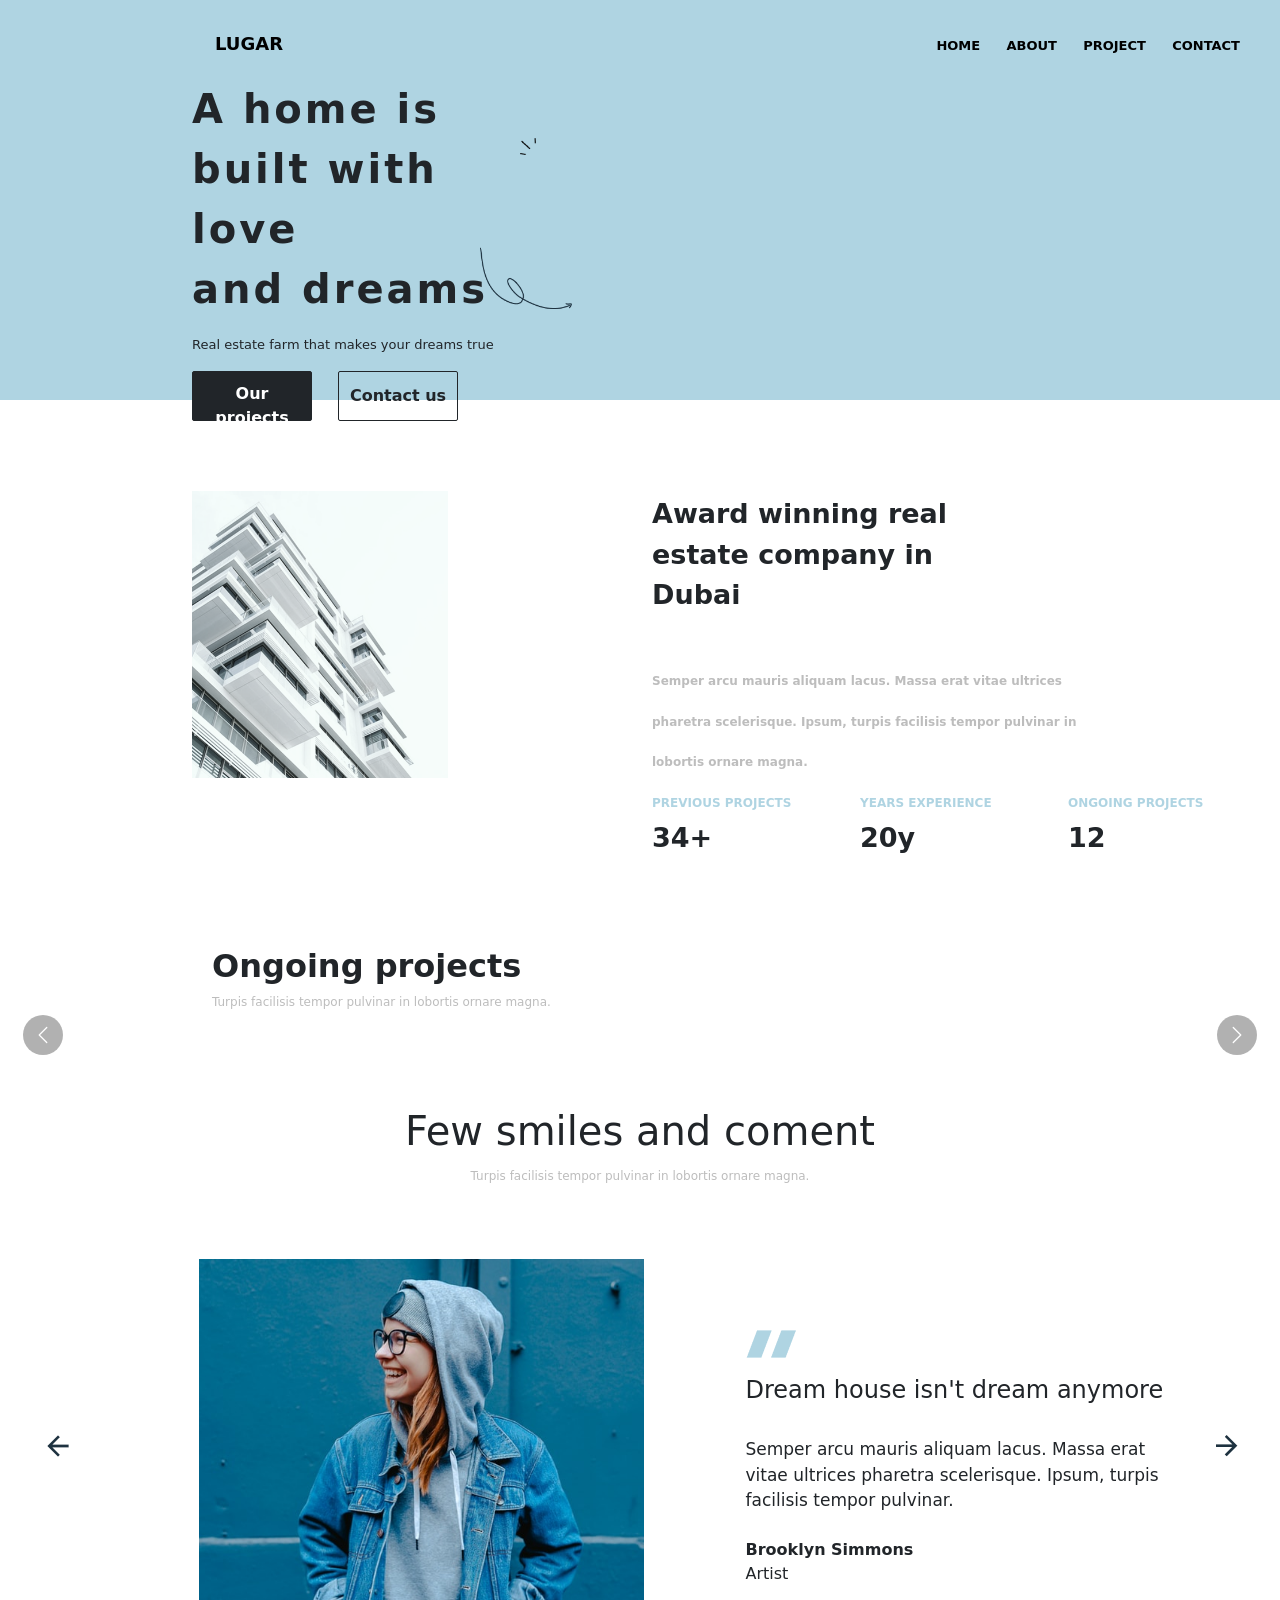
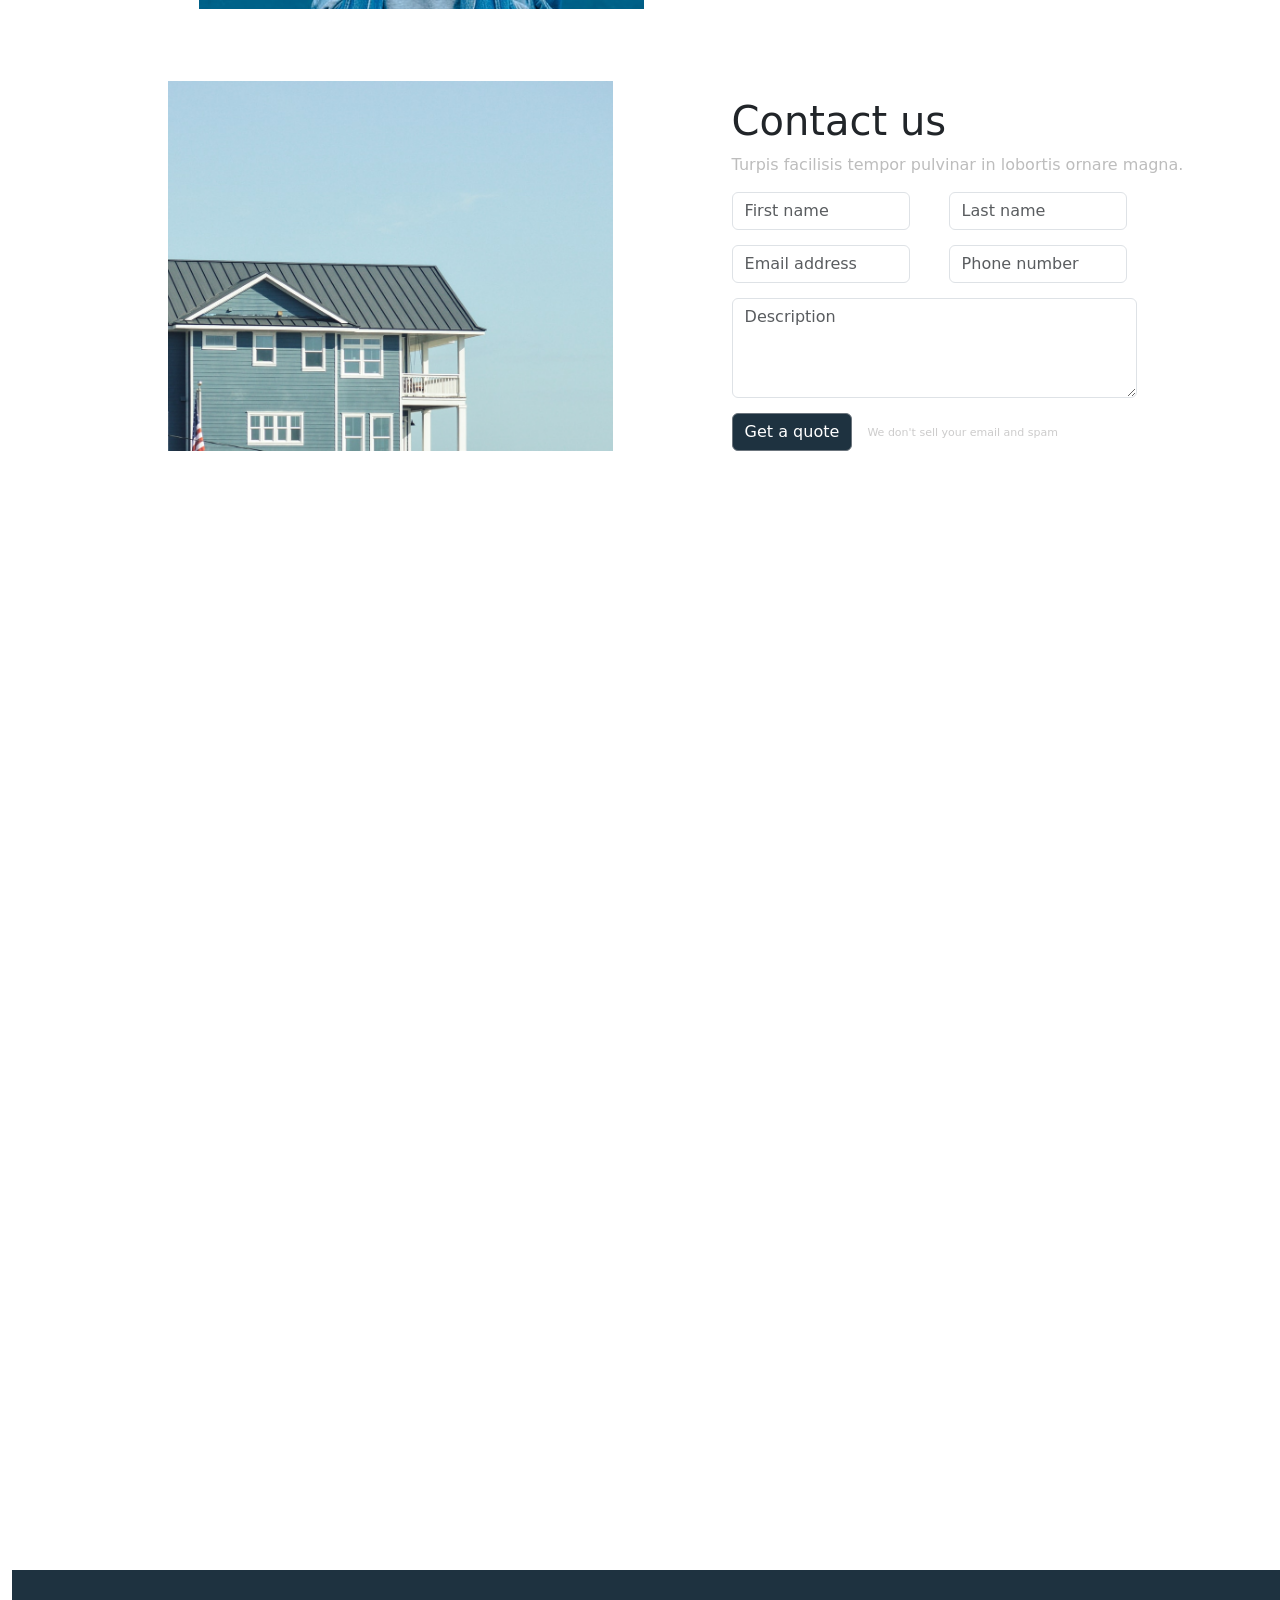
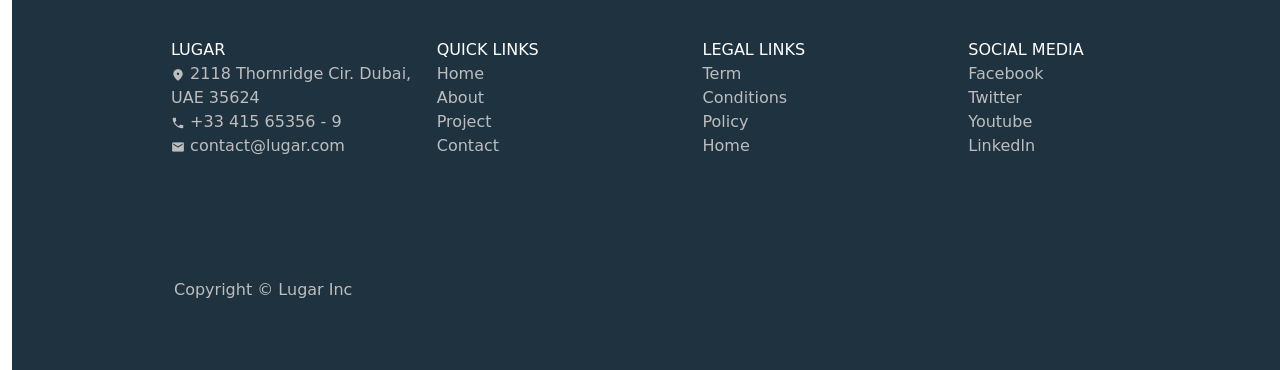
<file: index.html>
<!DOCTYPE html>
<html lang="en">
<head>
    <meta charset="UTF-8">
    <meta name="viewport" content="width=device-width, initial-scale=1.0">
    <link href = "./bootstrap-5.3.8-dist/bootstrap-5.3.8-dist/css/bootstrap.min.css" rel="stylesheet">
    <link rel="stylesheet" href="index.css">
    <title>Landing page 05-Tang Tan Vy</title>
</head>
<body>
    <div class="container-fluid">
        <!-- header  -->
        <div class="banner">
            <img src="./img/bg.png" alt="Background" loading="lazy" class="bg">
            <div class="overlay">
                <div class="logo">LUGAR</div>
                <div class="menu">
                    <a href="#" onclick="alert('Chức năng đang phát triển')">HOME</a>
                    <a href="#about">ABOUT</a>
                    <a href="#projects">PROJECT</a>
                    <a href="#contact">CONTACT</a>
                </div>
            </div>
        </div>
        <div class="boxchung p-2">
            <div class="fw-bold fs-t p-2 txt-sz ms-5">
                <span>A home is<br>built with love<br> and dreams</span>
            </div>
            <div class="p-2 txt-blow ms-5">
                <span>Real estate farm that makes your dreams true</span>
            </div>
            <div class="row p-2">
                <div class="col-3 ms-5">
                    <button type="button" class="btn btn-dark btn-custom btn-cta">Our projects</button>
                </div>
                <div class="col-3 ms-5">
                    <button type="button" class="btn btn-outline-dark btn-custom btn-cta">Contact us</button>
                </div>
                <img class="d-flex img-ic" src="./img/Arrow_01.png" alt="arrow" loading="lazy">
                <img class="d-flex img-ic1" src="./img/Highlight_05.png" alt="hl" loading="lazy">
                <img class="d-flex img-ic2" src="./img/Highlight_05 (1).png" alt="hl" loading="lazy">
            </div>
        </div>
        <br><br>
        <div class="row d-flex p-3 js-animate">
            <div class="col-6">
                <img class="img-body" src="./img/left bg.png" alt="leftbg" loading="lazy">
            </div>
            <div class="col-6 fw-bold txt-award">
                <span>Award winning real<br> estate company in<br> Dubai</span><br><br>
                <span class="txt-body1">Semper arcu mauris aliquam lacus. Massa erat vitae ultrices<br>
                    pharetra scelerisque. Ipsum, turpis facilisis tempor pulvinar in <br>
                    lobortis ornare magna.</span>
                <div class="row">
                    <div class="col-4">
                        <span class="txt-body2">PREVIOUS PROJECTS</span><br>
                        <span>34+</span>
                    </div>
                    <div class="col-4">
                        <span class="txt-body2">YEARS EXPERIENCE</span><br>
                        <span>20y</span>
                    </div>
                    <div class="col-4">
                        <span class="txt-body2">ONGOING PROJECTS</span><br>
                        <span>12</span>
                    </div>
                </div>
            </div>
        </div><br>
    
        <!-- ONGOING PROJECT -->
        <section class="mt-5 js-animate" id="projects">
            <div class="txt-custom">
                <h2 class="fw-bold txt-ongoing">Ongoing projects</h2>
                <p class="txt-body1">Turpis facilisis tempor pulvinar in lobortis ornare magna.</p>
            </div>
    
    
            <!-- Carousel -->
            <div id="projectsCarousel" class="carousel slide mt-4" data-bs-ride="carousel">
                <div class="carousel-inner" id="projectContainer">
                    <!-- Dữ liệu từ MockAPI sẽ render ở đây -->
                </div>
                
                <button class="carousel-control-prev" type="button" data-bs-target="#projectsCarousel" data-bs-slide="prev">
                    <span class="carousel-control-prev-icon"></span>
                </button>
                <button class="carousel-control-next" type="button" data-bs-target="#projectsCarousel" data-bs-slide="next">
                    <span class="carousel-control-next-icon"></span>
                </button>
            </div>
        </section><br>
    
        <!-- text few smiles and coment  -->
        <section class="mt-5 text-center js-animate">
            <h1>Few smiles and coment</h1>
            <span class="txt-body1">Turpis facilisis tempor pulvinar in lobortis ornare magna.</span>
        </section><br>

        <!-- the girl & text  -->
        <section class="mt-5 js-animate position-relative">
            <div class="row row-w">
                <div class="col-6">
                    <img class="img-size" src="./img/smileofgirl.jpg" alt="thegirl" loading="lazy">
                </div>
                <div class="col-6">
                    <img class="mt-5 mb-2" src="./img/gg_quote.png" alt="shape" loading="lazy">
                    <h4 class="dreamhouse">Dream house isn't dream anymore</h4><br>
                    <span class="txt-semper">Semper arcu mauris aliquam lacus. Massa erat<br>vitae ultrices pharetra
                        scelerisque. Ipsum, turpis<br> facilisis tempor pulvinar.</span><br><br>
                    <span class="fw-bold">Brooklyn Simmons</span><br>
                    <span>Artist</span>
                </div>
    
                <div class="custom-arrow">
                    <img src="./img/ic_baseline-arrow-back.png" alt="arrow-left">
                    <img src="./img/Vector.png" alt="arrow-right">
                </div>
                
            </div><br>
        </section>
    
        <section class="mt-5 js-animate">
            <div class="row row-e">
                <div class="col-6">
                    <img class="img-home" src="./img/home.jpg" loading="lazy" alt="house" loading="lazy">
                </div>
                <div class="col-6 g-3" id="contact">
                    <form action="" method="POST" class="form" id="register-form">
                        <h1>Contact us</h1>
                        <span style="color:#BDBDBD;">Turpis facilisis tempor pulvinar in lobortis ornare magna.</span>
                        <div class="row r-below">
                            <div class="col-4 form-group">
                                <input id="firstName" type="text" name="firstName" rules="required" placeholder="First name"
                                    class="form-control">
                                <span class="form-message"></span>
    
                            </div>
                            <div class="col-4 form-group">
                                <input id="lastName" type="text" name="lastName" rules="required" placeholder="Last name"
                                    style="margin-left:15px;" class="form-control">
                                <span class="form-message"></span>
    
                            </div>
                        </div>
                        <div class="row">
                            <div class="col-4 form-group">
                                <input id="email" type="text" name="email" rules="required|email"
                                    placeholder="Email address" style="margin-top:15px;" class="form-control">
                                <span class="form-message"></span>
    
                            </div>
                            <div class="col-4 form-group">
                                <input id="phone" type="number" name="phone" rules="required" placeholder="Phone number"
                                    style="margin-left:15px;margin-top:15px;" class="form-control">
                                <span class="form-message"></span>
    
                            </div>
                        </div>
                        <div class="col-6 form-group">
                            <textarea id="text" name="textarea" rules="required" placeholder="Description"
                                class="custom-input form-control"></textarea>
                            <span class="form-message"></span>
    
                        </div>
                        <div class="margin-custom">
                            <button type="button" class="btn btn-secondary form-submit btn-cta"
                                style="background-color: #1E3240;">Get a quote</button>
                            <span class="text-note">We don't sell your email and spam</span>
                        </div>
                    </form>
                </div>
            </div>
        </section>
    
        <footer class="footer  py-5" id="about">
            <div class="container">
                <div class="row r-leftf">
                    <div class="col-3 text-white">LUGAR<br>
                        <img src="./img/ic_round-location-on.png" alt="location">
                        <span class="custom-footer"> 2118 Thornridge Cir. Dubai, UAE 35624</span><br>
                        <img src="./img/ic_baseline-phone.png" alt="phone">
                        <span class="custom-footer"> +33 415 65356 - 9</span><br>
                        <img src="./img/ic_baseline-email.png" alt="email">
                        <span class="custom-footer"> contact@lugar.com</span>
                    </div>
                    <div class="col-3 text-white">QUICK LINKS<br>
                        <span class="custom-footer">Home</span><br>
                        <span class="custom-footer">About</span><br>
                        <span class="custom-footer">Project</span><br>
                        <span class="custom-footer">Contact</span><br>
                    </div>
                    <div class="col-3 text-white">LEGAL LINKS<br>
                        <span class="custom-footer">Term</span><br>
                        <span class="custom-footer">Conditions</span><br>
                        <span class="custom-footer">Policy</span><br>
                        <span class="custom-footer">Home</span><br>
                    </div>
                    <div class="col-3 text-white">SOCIAL MEDIA<br>
                        <span class="custom-footer">Facebook</span><br>
                        <span class="custom-footer">Twitter</span><br>
                        <span class="custom-footer">Youtube</span><br>
                        <span class="custom-footer">Linkedln</span><br>
                    </div>
                </div>
                <div class="copyright">
                    <p>Copyright &copy; <span></span> Lugar Inc</p>
                </div>
            </div>
        </footer>
    </div>

    <script src="./validator.js"></script>

    <script>
        let form = new Validator('#register-form')

        form.onSubmit = function (formData) {
            console.log(formData)
        }

        document.querySelector('.btn.btn-dark.btn-custom.btn-cta')
            .addEventListener('click', function () {
                document.getElementById('projects').scrollIntoView({ behavior: 'smooth' });
            });

        document.querySelector('.btn.btn-outline-dark.btn-custom.btn-cta')
            .addEventListener('click', function () {
                document.getElementById('contact').scrollIntoView({ behavior: 'smooth' });
            });

        //about
        document.querySelector('.about')
            .addEventListener('click', function() {
                document.getElementById('footer').scrollIntoView({ behavior: 'smooth'})
            })
        // loadProjects()

    </script>
    <script src="./bootstrap-5.3.8-dist/bootstrap-5.3.8-dist/js/bootstrap.bundle.min.js"></script>
</body>

</html>
</file>
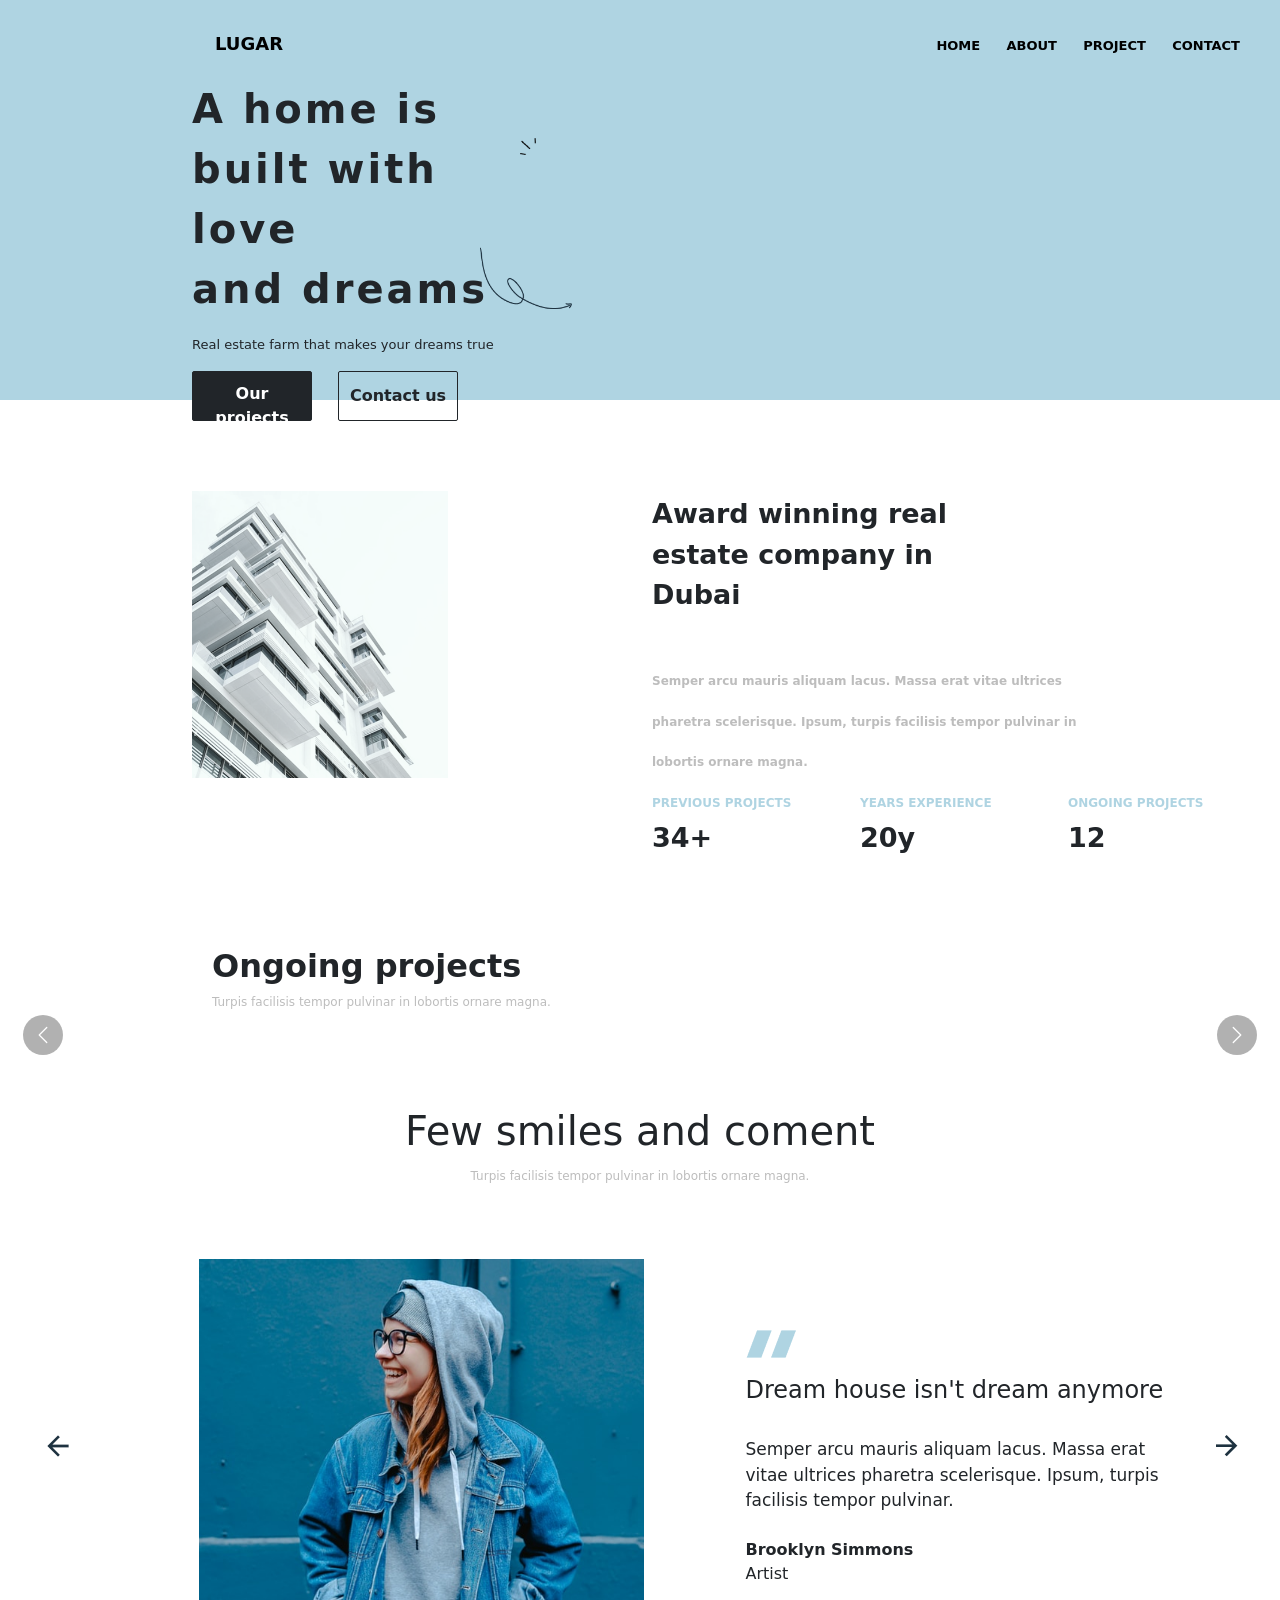
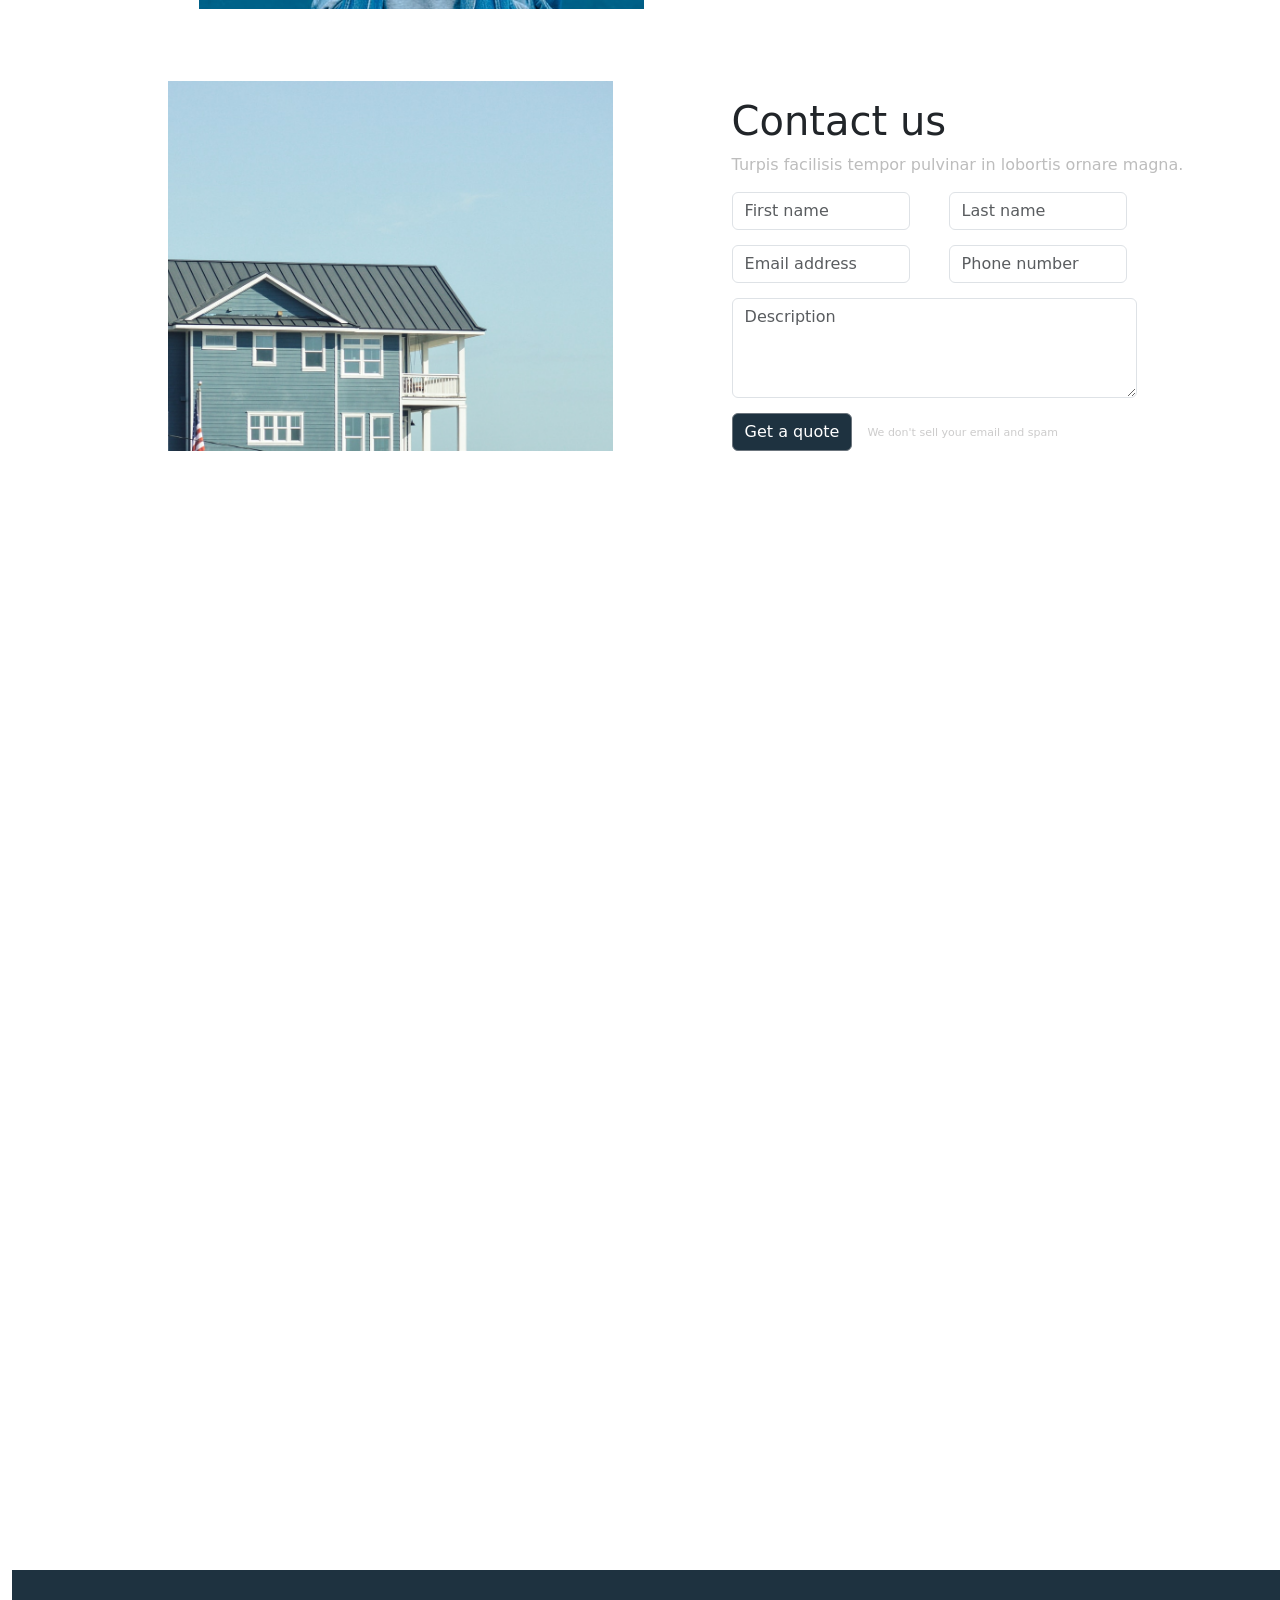
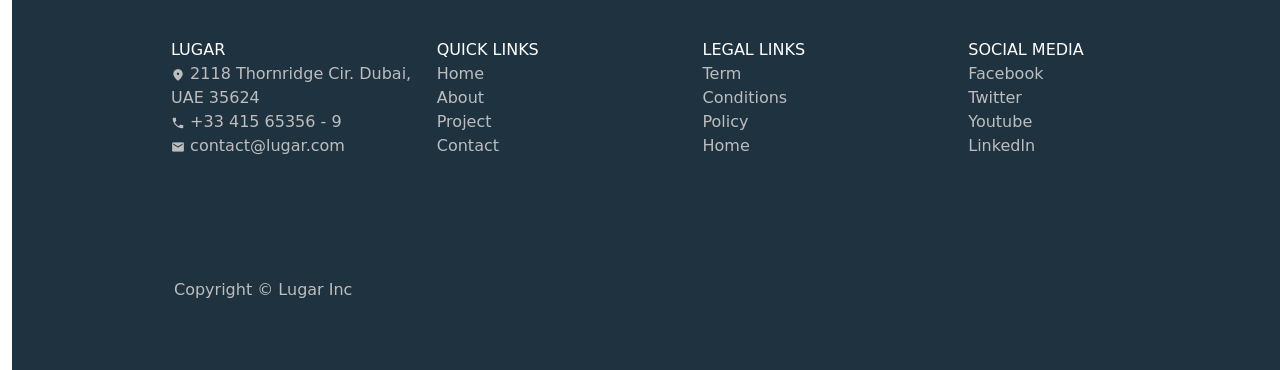
<file: project.html>
<!DOCTYPE html>
<html lang="en">
<head>
    <meta charset="UTF-8">
    <meta name="viewport" content="width=device-width, initial-scale=1.0">
    <link href = "./bootstrap-5.3.8-dist/bootstrap-5.3.8-dist/css/bootstrap.min.css" rel="stylesheet">
    <link rel="stylesheet" href="project.css">
    <title>Landing page 05-Tang Tan Vy</title>
</head>
<body>
    <div class="container-fluid">
        <!-- header  -->
        <div class="banner">
            <img src="./img/bg.png" alt="Background" loading="lazy" class="bg">
            <div class="overlay">
                <div class="logo">LUGAR</div>
                <div class="menu">
                    <a href="#" onclick="alert('Chức năng đang phát triển')">HOME</a>
                    <a href="#about">ABOUT</a>
                    <a href="#projects">PROJECT</a>
                    <a href="#contact">CONTACT</a>
                </div>
            </div>
        </div>
        <div class="boxchung p-2">
            <div class="fw-bold fs-t p-2 txt-sz ms-5">
                <span>A home is<br>built with love<br> and dreams</span>
            </div>
            <div class="p-2 txt-blow ms-5">
                <span>Real estate farm that makes your dreams true</span>
            </div>
            <div class="row p-2">
                <div class="col-3 ms-5">
                    <button type="button" class="btn btn-dark btn-custom btn-cta">Our projects</button>
                </div>
                <div class="col-3 ms-5">
                    <button type="button" class="btn btn-outline-dark btn-custom btn-cta">Contact us</button>
                </div>
                <img class="d-flex img-ic" src="./img/Arrow_01.png" alt="arrow" loading="lazy">
                <img class="d-flex img-ic1" src="./img/Highlight_05.png" alt="hl" loading="lazy">
                <img class="d-flex img-ic2" src="./img/Highlight_05 (1).png" alt="hl" loading="lazy">
            </div>
        </div>
        <br><br>
        <div class="row d-flex p-3 js-animate">
            <div class="col-6">
                <img class="img-body" src="./img/left bg.png" alt="leftbg" loading="lazy">
            </div>
            <div class="col-6 fw-bold txt-award">
                <span>Award winning real<br> estate company in<br> Dubai</span><br><br>
                <span class="txt-body1">Semper arcu mauris aliquam lacus. Massa erat vitae ultrices<br>
                    pharetra scelerisque. Ipsum, turpis facilisis tempor pulvinar in <br>
                    lobortis ornare magna.</span>
                <div class="row">
                    <div class="col-4">
                        <span class="txt-body2">PREVIOUS PROJECTS</span><br>
                        <span>34+</span>
                    </div>
                    <div class="col-4">
                        <span class="txt-body2">YEARS EXPERIENCE</span><br>
                        <span>20y</span>
                    </div>
                    <div class="col-4">
                        <span class="txt-body2">ONGOING PROJECTS</span><br>
                        <span>12</span>
                    </div>
                </div>
            </div>
        </div><br>
    
        <!-- ONGOING PROJECT -->
        <section class="mt-5 js-animate" id="projects">
            <div class="txt-custom">
                <h2 class="fw-bold txt-ongoing">Ongoing projects</h2>
                <p class="txt-body1">Turpis facilisis tempor pulvinar in lobortis ornare magna.</p>
            </div>
    
    
            <!-- Carousel -->
            <div id="projectsCarousel" class="carousel slide mt-4" data-bs-ride="carousel">
                <div class="carousel-inner" id="projectContainer">
                    <!-- Dữ liệu từ MockAPI sẽ render ở đây -->
                </div>
                
                <button class="carousel-control-prev" type="button" data-bs-target="#projectsCarousel" data-bs-slide="prev">
                    <span class="carousel-control-prev-icon"></span>
                </button>
                <button class="carousel-control-next" type="button" data-bs-target="#projectsCarousel" data-bs-slide="next">
                    <span class="carousel-control-next-icon"></span>
                </button>
            </div>
        </section><br>
    
        <!-- text few smiles and coment  -->
        <section class="mt-5 text-center js-animate">
            <h1>Few smiles and coment</h1>
            <span class="txt-body1">Turpis facilisis tempor pulvinar in lobortis ornare magna.</span>
        </section><br>

        <!-- the girl & text  -->
        <section class="mt-5 js-animate position-relative">
            <div class="row row-w">
                <div class="col-6">
                    <img class="img-size" src="./img/smileofgirl.jpg" alt="thegirl" loading="lazy">
                </div>
                <div class="col-6">
                    <img class="mt-5 mb-2" src="./img/gg_quote.png" alt="shape" loading="lazy">
                    <h4 class="dreamhouse">Dream house isn't dream anymore</h4><br>
                    <span class="txt-semper">Semper arcu mauris aliquam lacus. Massa erat<br>vitae ultrices pharetra
                        scelerisque. Ipsum, turpis<br> facilisis tempor pulvinar.</span><br><br>
                    <span class="fw-bold">Brooklyn Simmons</span><br>
                    <span>Artist</span>
                </div>
    
                <div class="custom-arrow">
                    <img src="./img/ic_baseline-arrow-back.png" alt="arrow-left">
                    <img src="./img/Vector.png" alt="arrow-right">
                </div>
                
            </div><br>
        </section>
    
        <section class="mt-5 js-animate">
            <div class="row row-e">
                <div class="col-6">
                    <img class="img-home" src="./img/home.jpg" loading="lazy" alt="house" loading="lazy">
                </div>
                <div class="col-6 g-3" id="contact">
                    <form action="" method="POST" class="form" id="register-form">
                        <h1>Contact us</h1>
                        <span style="color:#BDBDBD;">Turpis facilisis tempor pulvinar in lobortis ornare magna.</span>
                        <div class="row r-below">
                            <div class="col-4 form-group">
                                <input id="firstName" type="text" name="firstName" rules="required" placeholder="First name"
                                    class="form-control">
                                <span class="form-message"></span>
    
                            </div>
                            <div class="col-4 form-group">
                                <input id="lastName" type="text" name="lastName" rules="required" placeholder="Last name"
                                    style="margin-left:15px;" class="form-control">
                                <span class="form-message"></span>
    
                            </div>
                        </div>
                        <div class="row">
                            <div class="col-4 form-group">
                                <input id="email" type="text" name="email" rules="required|email"
                                    placeholder="Email address" style="margin-top:15px;" class="form-control">
                                <span class="form-message"></span>
    
                            </div>
                            <div class="col-4 form-group">
                                <input id="phone" type="number" name="phone" rules="required" placeholder="Phone number"
                                    style="margin-left:15px;margin-top:15px;" class="form-control">
                                <span class="form-message"></span>
    
                            </div>
                        </div>
                        <div class="col-6 form-group">
                            <textarea id="text" name="textarea" rules="required" placeholder="Description"
                                class="custom-input form-control"></textarea>
                            <span class="form-message"></span>
    
                        </div>
                        <div class="margin-custom">
                            <button type="button" class="btn btn-secondary form-submit btn-cta"
                                style="background-color: #1E3240;">Get a quote</button>
                            <span class="text-note">We don't sell your email and spam</span>
                        </div>
                    </form>
                </div>
            </div>
        </section>
    
        <footer class="footer  py-5" id="about">
            <div class="container">
                <div class="row r-leftf">
                    <div class="col-3 text-white">LUGAR<br>
                        <img src="./img/ic_round-location-on.png" alt="location">
                        <span class="custom-footer"> 2118 Thornridge Cir. Dubai, UAE 35624</span><br>
                        <img src="./img/ic_baseline-phone.png" alt="phone">
                        <span class="custom-footer"> +33 415 65356 - 9</span><br>
                        <img src="./img/ic_baseline-email.png" alt="email">
                        <span class="custom-footer"> contact@lugar.com</span>
                    </div>
                    <div class="col-3 text-white">QUICK LINKS<br>
                        <span class="custom-footer">Home</span><br>
                        <span class="custom-footer">About</span><br>
                        <span class="custom-footer">Project</span><br>
                        <span class="custom-footer">Contact</span><br>
                    </div>
                    <div class="col-3 text-white">LEGAL LINKS<br>
                        <span class="custom-footer">Term</span><br>
                        <span class="custom-footer">Conditions</span><br>
                        <span class="custom-footer">Policy</span><br>
                        <span class="custom-footer">Home</span><br>
                    </div>
                    <div class="col-3 text-white">SOCIAL MEDIA<br>
                        <span class="custom-footer">Facebook</span><br>
                        <span class="custom-footer">Twitter</span><br>
                        <span class="custom-footer">Youtube</span><br>
                        <span class="custom-footer">Linkedln</span><br>
                    </div>
                </div>
                <div class="copyright">
                    <p>Copyright &copy; <span></span> Lugar Inc</p>
                </div>
            </div>
        </footer>
    </div>

    <script src="./validator.js"></script>

    <script>
        let form = new Validator('#register-form')

        form.onSubmit = function (formData) {
            console.log(formData)
        }

        document.querySelector('.btn.btn-dark.btn-custom.btn-cta')
            .addEventListener('click', function () {
                document.getElementById('projects').scrollIntoView({ behavior: 'smooth' });
            });

        document.querySelector('.btn.btn-outline-dark.btn-custom.btn-cta')
            .addEventListener('click', function () {
                document.getElementById('contact').scrollIntoView({ behavior: 'smooth' });
            });

        //about
        document.querySelector('.about')
            .addEventListener('click', function() {
                document.getElementById('footer').scrollIntoView({ behavior: 'smooth'})
            })
        // loadProjects()

    </script>
    <script src="./bootstrap-5.3.8-dist/bootstrap-5.3.8-dist/js/bootstrap.bundle.min.js"></script>
</body>
</html>
</file>
<file: index.css>
body {
  margin: 0;
  padding: 0;
  overflow-x: hidden;
  box-sizing: border-box;
}

*,
*::before,
*::after {
  box-sizing: inherit;
}

.banner {
  position: relative;
  left: 50%;
  right: 50%;
  margin-left: -50vw;
  margin-right: -50vw;
  width: 100vw;
  height: 400px;
  overflow: hidden;
}

.bg {
  position: absolute;
  top: 0;
  left: 0;
  width: 100%;
  height: 100%;
  object-fit: cover;
  /* căn ảnh */
  display: block;
  z-index: -1;
  /* đẩy xuống dưới */
}

.overlay {
  position: absolute;
  top: 20px;
  left: 0;
  width: 100%;
  display: flex;
  justify-content: space-between;
  /* logo trái, menu phải */
  align-items: center;
  padding: 10px 40px;
  color: black;
  font-size: 18px;
  font-weight: bold;
}

.logo {
  margin-left: 175px;
}

.contact {
  margin-right: 40px;
}

.menu a {
  margin-left: 20px;
  text-decoration: none;
  font-size: small;
  color: black;
}

.menu a:hover {
  color: white;
  /* hiệu ứng hover */
}

.boxchung {
  position: absolute;
  top: 7%;
  left: 10%;
  font-size: bold;
  width: 400px;
  /* border: 1px solid red; */
}

.btn-custom {
  width: 120px;
  height: 50px;
  font-size: 16px;
  font-weight: 600;
  border-radius: 2px;
  padding: 10px;
}

.fs-t {
  font-size: 40px;
}

.img-ic {
  width: 29%;
  position: absolute;
  top: 45%;
  left: 85%;
  object-fit: contain;
}

.img-ic1 {
  width: 10%;
  position: absolute;
  top: 20%;
  left: 95%;
  object-fit: contain;
}

.img-ic2 {
  width: 10%;
  position: absolute;
  top: 15%;
  left: 300%;
  transform: translateY(-50%);
  object-fit: contain;
}

.txt-sz {
  letter-spacing: 3px;
}

.txt-blow {
  font-size: 13px;
}

.custom-contactus {
  position: absolute;
  left: 40%;
}

/* p-body */
.txt-award {
  font-size: 27px;
  font-weight: 800;
  margin-top: 30px;
}

.img-body {
  object-fit: cover;
  width: 20%;
  position: absolute;
  top: 10%;
  left: 15%;
}

.txt-body1 {
  color: #BDBDBD;
  font-size: 12px;
}

.txt-body2 {
  color: #AFD4E2;
  font-size: 12px;
}
.img-arrow {
  position: absolute;
  top: 116%;
  left: 83%;
}
/* button prev and next  */ 
.carousel-control-prev-icon,
.carousel-control-next-icon {
  background-color: rgba(0, 0, 0, 0.6); /* nền đậm hơn */
  border-radius: 50%;
  width: 40px;
  height: 40px;
  background-size: 50% 50%;
}

.carousel-control-prev,
.carousel-control-next {
  width: 5%;
}

.carousel-control-prev:hover .carousel-control-prev-icon,
.carousel-control-next:hover .carousel-control-next-icon {
  background-color: rgba(0, 0, 0, 0.8); /* rõ hơn khi hover */
}

.txt-custom {
  margin-left: 200px;
}
.img-custom {
  position: absolute;
  top: 126%;
  left: 15%;
  padding: 10px;
  width: 80%;
}
.box1 {
  position: absolute;
  left: 4%;
  top: 83%;
  width: 225px;
  /* border: 1px solid red; */
  background-color: white;
  font-size: 13px;
}
.box2 {
  position: absolute;
  left: 27.5%;
  top: 83%;
  width: 250px;
  /* border: 1px solid red; */
  background-color: white;
  font-size: 13px;
}
.box3 {
  position: absolute;
  left: 53%;
  top: 83%;
  width: 225px;
  /* border: 1px solid red; */
  background-color: white;
  font-size: 13px;
}
.box4 {
  position: absolute;
  left: 78%;
  top: 83%;
  width: 225px;
  /* border: 1px solid red; */
  background-color: white;
  font-size: 13px;
}

.row-w {
  width: auto;
  margin-left: 175px;
  /* display: flex; */
  justify-content: center;
  align-items: center;
  /* margin: 0 auto; */
  /* border: 1px solid red; */
}


.dreamhouse {
  margin-top: 10px;
}
.arrow-back {
  position: absolute;
  top: 230%;
  left: 5%;
  filter: invert(90%) sepia(10%) saturate(20%) hue-rotate(180deg) brightness(95%);
}

.img-size {
  width: 445px;
  height: 350px;
  object-fit: cover;
  display: block;
}

.txt-semper {
  font-size: 17px;
}
.custom-arrow {
  position: absolute;
  top: 50%;                      
  left: 0;
  width: 100%;                   
  display: flex;
  justify-content: space-between;
  align-items: center;
  transform: translateY(-50%);   
  padding: 0 30px;               
  z-index: 10;      
  color: #1E3240;             
}
.row-e {
  width: 1196px;
  height: 500px;
  /* border: 1px solid red; */
  position: absolute;
  top: 280%;
  left: 10%;
}

.r-below {
  margin-top: 15px;
}

.img-home {
  margin-left: 30px;
  width: 445px;
  height: 370px;
  object-fit: cover;
}

.custom-input {
  width: 405px;
  height: 100px;
  margin-top: 15px;
}

.margin-custom {
  margin-top: 15px;
}

.text-note {
  color: #acabab;
  margin-left: 10px;
  font-size: 11px;
  font-weight: 500;
  border-radius: 10px;
  opacity: 60%;
}

.footer {
  position: absolute;
  top: 330%;
  /* margin-left: -50vw; */
  /* margin-right: -50vw; */
  width: 100vw;
  height: 400px;
  overflow: hidden;
  /* border: 1px solid red; */
  background-color: #1E3240;
  margin-top: 200px;
}

.r-leftf {
  margin-left: 65px;
  margin-top: 20px;
}

.custom-footer {
  color: #bdbdbd;
}

.copyright {
  position: relative;
  color: #BDBDBD !important;
  margin-left: 80px;
  margin-top: 120px;
}

.form-message {
  color: red;
  font-size: 13px;
}

/* animation */
.js-animate {
  opacity: 0;
  transform: translateY(20px);
  transition: opacity 0.6s ease, transform 0.6s ease;
}

.js-animate.animate-in {
  opacity: 1;
  transform: translateY(0);
}

.btn-cta {
  transition: transform 0.2s ease, box-shadow 0.2s ease;
}

.btn-cta:hover,
.btn-cta:focus {
  transform: scale(1.05);
  box-shadow: 0 4px 12px rgba(0, 0, 0, 0.15);
}

/* scroll mượt */
html {
  scroll-behavior: smooth;
}

#projectsCarousel .carousel-item {
  text-align: center;
}

#projectsCarousel .carousel-item img {
  width: 100%;
  max-height: 400px;
  object-fit: cover;
  object-position: center;
  border-radius: 16px;
  box-shadow: 0 6px 18px rgba(0, 0, 0, 0.15);
}

#projectsCarousel .carousel-caption {
  background: rgba(0, 0, 0, 0.4);
  border-radius: 12px;
  padding: 12px 16px;
  bottom: 30px;
}

#projectsCarousel .carousel-caption h5 {
  font-size: 1.25rem;
  font-weight: 600;
  color: #fff;
}

#projectsCarousel .carousel-caption p {
  color: #f0f0f0;
  font-size: 0.9rem;
  margin: 0;
}
</file>
<file: project.css>
body {
  margin: 0;
  padding: 0;
  overflow-x: hidden;
  box-sizing: border-box;
}

*,
*::before,
*::after {
  box-sizing: inherit;
}

.banner {
  position: relative;
  left: 50%;
  right: 50%;
  margin-left: -50vw;
  margin-right: -50vw;
  width: 100vw;
  height: 400px;
  overflow: hidden;
}

.bg {
  position: absolute;
  top: 0;
  left: 0;
  width: 100%;
  height: 100%;
  object-fit: cover;
  /* căn ảnh */
  display: block;
  z-index: -1;
  /* đẩy xuống dưới */
}

.overlay {
  position: absolute;
  top: 20px;
  left: 0;
  width: 100%;
  display: flex;
  justify-content: space-between;
  /* logo trái, menu phải */
  align-items: center;
  padding: 10px 40px;
  color: black;
  font-size: 18px;
  font-weight: bold;
}

.logo {
  margin-left: 175px;
}

.contact {
  margin-right: 40px;
}

.menu a {
  margin-left: 20px;
  text-decoration: none;
  font-size: small;
  color: black;
}

.menu a:hover {
  color: white;
  /* hiệu ứng hover */
}

.boxchung {
  position: absolute;
  top: 7%;
  left: 10%;
  font-size: bold;
  width: 400px;
  /* border: 1px solid red; */
}

.btn-custom {
  width: 120px;
  height: 50px;
  font-size: 16px;
  font-weight: 600;
  border-radius: 2px;
  padding: 10px;
}

.fs-t {
  font-size: 40px;
}

.img-ic {
  width: 29%;
  position: absolute;
  top: 45%;
  left: 85%;
  object-fit: contain;
}

.img-ic1 {
  width: 10%;
  position: absolute;
  top: 20%;
  left: 95%;
  object-fit: contain;
}

.img-ic2 {
  width: 10%;
  position: absolute;
  top: 15%;
  left: 300%;
  transform: translateY(-50%);
  object-fit: contain;
}

.txt-sz {
  letter-spacing: 3px;
}

.txt-blow {
  font-size: 13px;
}

.custom-contactus {
  position: absolute;
  left: 40%;
}

/* p-body */
.txt-award {
  font-size: 27px;
  font-weight: 800;
  margin-top: 30px;
}

.img-body {
  object-fit: cover;
  width: 20%;
  position: absolute;
  top: 10%;
  left: 15%;
}

.txt-body1 {
  color: #BDBDBD;
  font-size: 12px;
}

.txt-body2 {
  color: #AFD4E2;
  font-size: 12px;
}
.img-arrow {
  position: absolute;
  top: 116%;
  left: 83%;
}
/* button prev and next  */ 
.carousel-control-prev-icon,
.carousel-control-next-icon {
  background-color: rgba(0, 0, 0, 0.6); /* nền đậm hơn */
  border-radius: 50%;
  width: 40px;
  height: 40px;
  background-size: 50% 50%;
}

.carousel-control-prev,
.carousel-control-next {
  width: 5%;
}

.carousel-control-prev:hover .carousel-control-prev-icon,
.carousel-control-next:hover .carousel-control-next-icon {
  background-color: rgba(0, 0, 0, 0.8); /* rõ hơn khi hover */
}

.txt-custom {
  margin-left: 200px;
}
.img-custom {
  position: absolute;
  top: 126%;
  left: 15%;
  padding: 10px;
  width: 80%;
}
.box1 {
  position: absolute;
  left: 4%;
  top: 83%;
  width: 225px;
  /* border: 1px solid red; */
  background-color: white;
  font-size: 13px;
}
.box2 {
  position: absolute;
  left: 27.5%;
  top: 83%;
  width: 250px;
  /* border: 1px solid red; */
  background-color: white;
  font-size: 13px;
}
.box3 {
  position: absolute;
  left: 53%;
  top: 83%;
  width: 225px;
  /* border: 1px solid red; */
  background-color: white;
  font-size: 13px;
}
.box4 {
  position: absolute;
  left: 78%;
  top: 83%;
  width: 225px;
  /* border: 1px solid red; */
  background-color: white;
  font-size: 13px;
}

.row-w {
  width: auto;
  margin-left: 175px;
  /* display: flex; */
  justify-content: center;
  align-items: center;
  /* margin: 0 auto; */
  /* border: 1px solid red; */
}


.dreamhouse {
  margin-top: 10px;
}
.arrow-back {
  position: absolute;
  top: 230%;
  left: 5%;
  filter: invert(90%) sepia(10%) saturate(20%) hue-rotate(180deg) brightness(95%);
}

.img-size {
  width: 445px;
  height: 350px;
  object-fit: cover;
  display: block;
}

.txt-semper {
  font-size: 17px;
}
.custom-arrow {
  position: absolute;
  top: 50%;                      
  left: 0;
  width: 100%;                   
  display: flex;
  justify-content: space-between;
  align-items: center;
  transform: translateY(-50%);   
  padding: 0 30px;               
  z-index: 10;      
  color: #1E3240;             
}
.row-e {
  width: 1196px;
  height: 500px;
  /* border: 1px solid red; */
  position: absolute;
  top: 280%;
  left: 10%;
}

.r-below {
  margin-top: 15px;
}

.img-home {
  margin-left: 30px;
  width: 445px;
  height: 370px;
  object-fit: cover;
}

.custom-input {
  width: 405px;
  height: 100px;
  margin-top: 15px;
}

.margin-custom {
  margin-top: 15px;
}

.text-note {
  color: #acabab;
  margin-left: 10px;
  font-size: 11px;
  font-weight: 500;
  border-radius: 10px;
  opacity: 60%;
}

.footer {
  position: absolute;
  top: 330%;
  /* margin-left: -50vw; */
  /* margin-right: -50vw; */
  width: 100vw;
  height: 400px;
  overflow: hidden;
  /* border: 1px solid red; */
  background-color: #1E3240;
  margin-top: 200px;
}

.r-leftf {
  margin-left: 65px;
  margin-top: 20px;
}

.custom-footer {
  color: #bdbdbd;
}

.copyright {
  position: relative;
  color: #BDBDBD !important;
  margin-left: 80px;
  margin-top: 120px;
}

.form-message {
  color: red;
  font-size: 13px;
}

/* animation */
.js-animate {
  opacity: 0;
  transform: translateY(20px);
  transition: opacity 0.6s ease, transform 0.6s ease;
}

.js-animate.animate-in {
  opacity: 1;
  transform: translateY(0);
}

.btn-cta {
  transition: transform 0.2s ease, box-shadow 0.2s ease;
}

.btn-cta:hover,
.btn-cta:focus {
  transform: scale(1.05);
  box-shadow: 0 4px 12px rgba(0, 0, 0, 0.15);
}

/* scroll mượt */
html {
  scroll-behavior: smooth;
}

#projectsCarousel .carousel-item {
  text-align: center;
}

#projectsCarousel .carousel-item img {
  width: 100%;
  max-height: 400px;
  object-fit: cover;
  object-position: center;
  border-radius: 16px;
  box-shadow: 0 6px 18px rgba(0, 0, 0, 0.15);
}

#projectsCarousel .carousel-caption {
  background: rgba(0, 0, 0, 0.4);
  border-radius: 12px;
  padding: 12px 16px;
  bottom: 30px;
}

#projectsCarousel .carousel-caption h5 {
  font-size: 1.25rem;
  font-weight: 600;
  color: #fff;
}

#projectsCarousel .carousel-caption p {
  color: #f0f0f0;
  font-size: 0.9rem;
  margin: 0;
}
</file>
